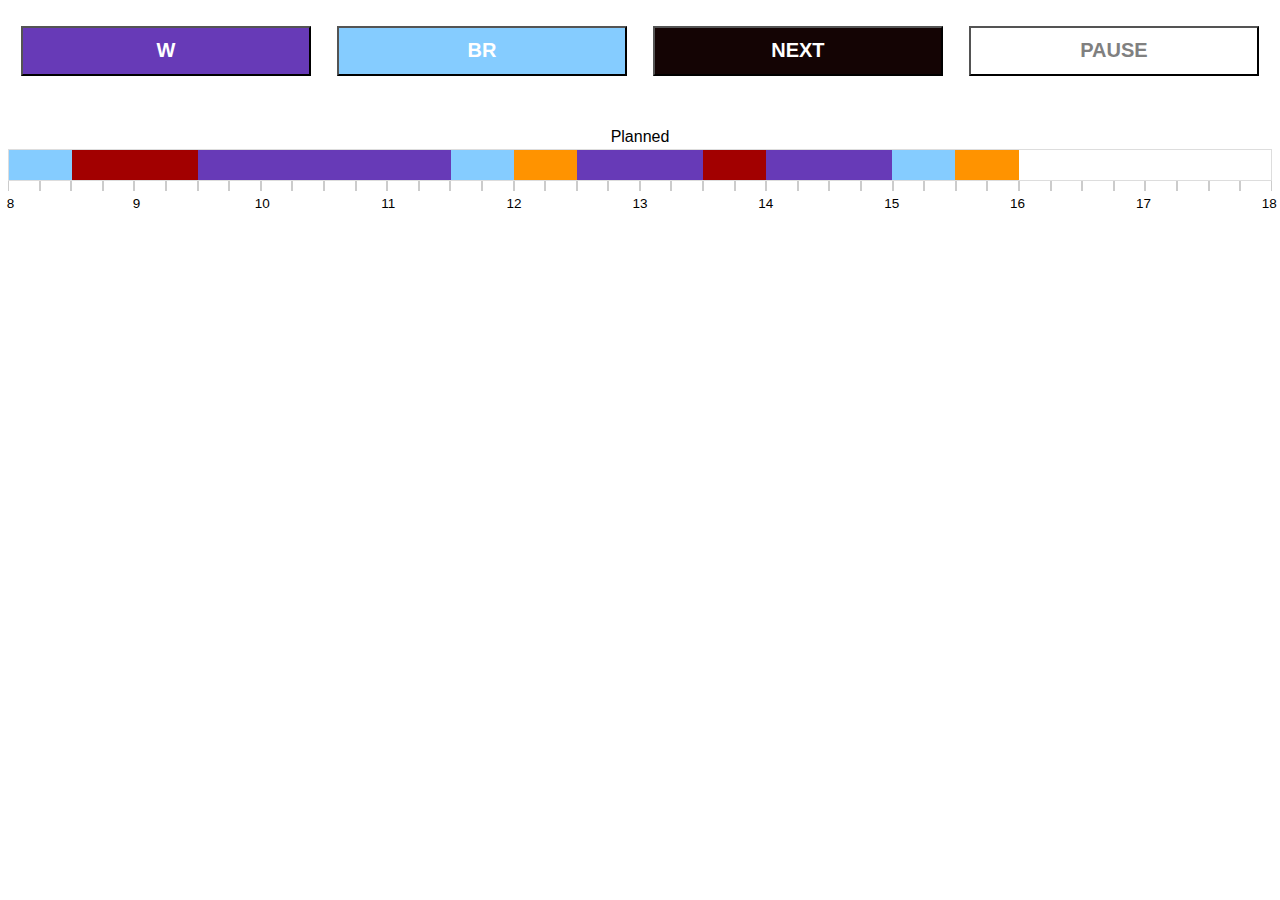
<file: index.html>
<!DOCTYPE html>
<html>
    <head>
        <link rel="stylesheet" href="./styles.css" />
    </head>
    <body>
        <div id="buttons">
            <button data-type="W" class="type-W" title="0:00">W</button>
            <!--
            <button data-type="LP" class="type-LP" title="0:00">LP</button>
            <button data-type="DS" class="type-DS" title="0:00">DS</button>
            -->
            <button data-type="BR" class="type-BR" title="0:00">BR</button>
            <button data-type="NEXT" class="type-NEXT" title="0:00">NEXT</button>
            <button data-type="empty" class="type-empty" title="0:00">PAUSE</button>
        </div>

        <div id="days">
        </div>

        <script>
            /*
                localStorage format: {
                    oldestEntry: '2023-09-01',
                    '2023-09-01': {
                        datestamp: '2023-09-01',
                        startTs: 1693605355612,
                        blocks: [
                            {type: 'W', duration: 3600000},
                            {type: 'LP', duration: 3600000},
                            ...
                        ],
                    },
                    '2023-09-04': {
                        datestamp: '2023-09-04',
                        startTs: 1693864678754,
                        blocks: [
                            {type: 'W', duration: 3600000},
                            {type: 'LP', duration: 3600000},
                            ...
                        ],
                    },
                }
            */

            const daysOfWeek = ['Sun', 'Mon', 'Tue', 'Wed', 'Thu', 'Fri', 'Sat'];
            const widthInMs = (18 - 8) * 60 * 60 * 1000;

            (async () => {
                let oldestEntry = localStorage.oldestEntry;
                const days = [];
                if (oldestEntry) {
                    let timestamp = Date.now();
                    let date;
                    do {
                        date = new Date(timestamp);
                        let datestamp = getDatestamp(date);
                        if (localStorage[datestamp]) {
                            days.unshift(JSON.parse(localStorage[datestamp]));
                        }
                        timestamp -= 24 * 60 * 60 * 1000;
                    } while (date > new Date(oldestEntry));
                }

                try {
                    const imports = await (await fetch('/imports.json')).json();
                    Object.entries(imports).forEach(([datestamp, data]) => {
                        if (!localStorage[datestamp]) {
                            localStorage[datestamp] = JSON.stringify(data);
                            if (
                                !localStorage.oldestEntry ||
                                new Date(localStorage.oldestEntry) > new Date(datestamp)
                            ) {
                                localStorage.oldestEntry = datestamp;
                            }
                        }
                    });
                } catch(e) {}

                days.forEach(dayEntryData => createDayElement(dayEntryData));
                createDayElement({
                    datestamp: '2222-12-22',
                    startTs: 7983043200000,
                    blocks: [['BR', 30], ['LP', 60], ['W', 120], ['BR', 30], ['DS', 30], ['W', 60], ['LP', 30], ['W', 60], ['BR', 30], ['DS', 30]]
                        .map(([type, minutes]) => ({ type, duration: minutes * 60 * 1000 })),
                });

                document.querySelectorAll('button[data-type]').forEach(button => {
                    button.addEventListener('click', () => switchToActivity(button.dataset.type));
                });

                let currentActivityBlock = {
                    type: 'empty',
                    start: Date.now(),
                };
                let initialTodayStamp = getDatestamp(new Date());
                let todayData = days.find(dayData => dayData.datestamp === initialTodayStamp);
                if (todayData) {
                    const lastBlock = todayData.blocks[todayData.blocks.length - 1];
                    const lastBlockStart = todayData.startTs + todayData.blocks.slice(0, -1).map(b => b.duration).reduce((a, b) => a + b, 0);
                    console.log({
                        lastBlock,
                        lastBlockStart,
                        lastBlockEnd: lastBlockStart + lastBlock.duration,
                        now: Date.now(),
                        diff: Date.now() - (lastBlockStart + lastBlock.duration),
                    });
                    if (Date.now() - (lastBlockStart + lastBlock.duration) < 60_000) {
                        currentActivityBlock = {
                            type: lastBlock.type,
                            start: lastBlockStart,
                        };
                    }
                }
                indicateActiveButton();

                setInterval(logActivity, 30000);
                logActivity();

                function createDiv(idOrClass) {
                    const div = document.createElement('div');
                    if (idOrClass[0] === '#') {
                        div.id = idOrClass.substr(1);
                    } else {
                        div.classList.add(idOrClass.substr(1));
                    }
                    return div;
                }

                function leadZero(n) { return n < 10 ? `0${n}` : n; }

                function getDatestamp(date) {
                    let year = date.getFullYear(), month = date.getMonth() + 1, day = date.getDate();
                    return `${year}-${leadZero(month)}-${leadZero(day)}`;
                }

                function indicateActiveButton() {
                    document.querySelectorAll('button').forEach(b => b.style.color = '');
                    document.querySelector('button.type-' + currentActivityBlock.type).style.color = 'gray';
                }

                function switchToActivity(type) {
                    currentActivityBlock = {
                        type,
                        start: Date.now(),
                    };
                    indicateActiveButton();
                    const todayStamp = getDatestamp(new Date());
                    if (!localStorage.oldestEntry) {
                        localStorage.oldestEntry = todayStamp;
                    }
                    if (localStorage[todayStamp]) {
                        logActivity();
                    } else {
                        localStorage[todayStamp] = JSON.stringify({
                            datestamp: todayStamp,
                            startTs: Date.now(),
                            blocks: [{ type, duration: 0 }],
                        });
                    }
                }

                function logActivity() {
                    const now = new Date();
                    if (now.getHours() < 8 || now.getHours() >= 18) return;
                    const todayStamp = getDatestamp(now);
                    if (!localStorage[todayStamp]) return;

                    const todayData = JSON.parse(localStorage[todayStamp]);
                    const lastBlock = todayData.blocks[todayData.blocks.length - 1];
                    if (lastBlock) {
                        if (lastBlock.type === currentActivityBlock.type) {
                            lastBlock.duration = Date.now() - currentActivityBlock.start;
                        } else {
                            todayData.blocks.push({
                                type: currentActivityBlock.type,
                                duration: Date.now() - currentActivityBlock.start,
                            });
                        }
                        localStorage[todayStamp] = JSON.stringify(todayData);
                    }

                    let todayEl = document.querySelector('#day-' + todayStamp);
                    if (!todayEl) {
                        todayEl = createDayElement(todayData);
                    }
                    if (todayEl) {
                        const markedAsToday = document.querySelector('.today');
                        if (todayEl !== markedAsToday) {
                            todayEl.classList.add('today');
                            markedAsToday?.classList.remove('today');
                        }
                    }

                    let lastBlockEl = document.querySelector('#day-' + todayStamp + ' .block:last-child');
                    if (!lastBlockEl.classList.contains('type-' + currentActivityBlock.type)) {
                        const newBlockEl = createDiv('.block');
                        newBlockEl.classList.add('type-' + currentActivityBlock.type);
                        lastBlockEl.parentElement.appendChild(newBlockEl);
                        lastBlockEl = newBlockEl;
                    }
                    lastBlockEl.style.width = ((Date.now() - currentActivityBlock.start) / widthInMs * 100) + '%';

                    const durationsByType = {};
                    todayData.blocks.forEach(block => {
                        durationsByType[block.type] = durationsByType[block.type] || 0;
                        durationsByType[block.type] += block.duration;
                    });
                    Object.entries(durationsByType).map(([type, totalDuration]) => {
                        const hours = totalDuration / 3_600_000 | 0;
                        const minutes = (totalDuration / 60_000 | 0) % 60;
                        document.querySelector('button.type-' + type).title = `${hours}:${leadZero(minutes)}`;
                    });
                }

                function createDayElement(dayEntryData) {
                    if (dayEntryData.blocks.length === 1 && dayEntryData.blocks[0].duration === 0) {
                        return null;
                    }
                    const dayEntryEl = createDiv('.day');
                    dayEntryEl.id = 'day-' + dayEntryData.datestamp;
                    const date = new Date(dayEntryData.datestamp);
                    dayEntryEl.textContent = dayEntryData.datestamp === '2222-12-22' ?
                        'Planned' :
                        daysOfWeek[date.getDay()] + ' ' + dayEntryData.datestamp;
                    const line = createDiv('.line');
                    dayEntryEl.appendChild(line);
                    const notches = createDiv('.notches');
                    Array(40).fill(0).forEach(() => notches.appendChild(createDiv('.notch')));
                    dayEntryEl.appendChild(notches);

                    const introBlock = createDiv('.block');
                    introBlock.classList.add('type-empty');
                    introBlock.style.width = ((dayEntryData.startTs - new Date(dayEntryData.datestamp + ' 08:00:00')) / widthInMs * 100) + '%';
                    line.appendChild(introBlock);
                    dayEntryData.blocks.forEach(blockData => {
                        const blockEl = createDiv('.block');
                        blockEl.classList.add('type-' + blockData.type);
                        blockEl.style.width = (blockData.duration / widthInMs * 100) + '%';
                        line.appendChild(blockEl);
                    });

                    const timelineEl = createDiv('.timeline');
                    Array(11).fill(0).forEach((_, i) => {
                        const hour = i + 8;
                        const hourEl = createDiv('.hour');
                        hourEl.textContent = hour;
                        timelineEl.appendChild(hourEl);
                    });
                    dayEntryEl.appendChild(timelineEl);

                    document.querySelector('#days').insertBefore(
                        dayEntryEl,
                        document.querySelector('#day-2222-12-22')
                    );
                    return dayEntryEl;
                }
            })();
        </script>
    </body>
</html>
</file>
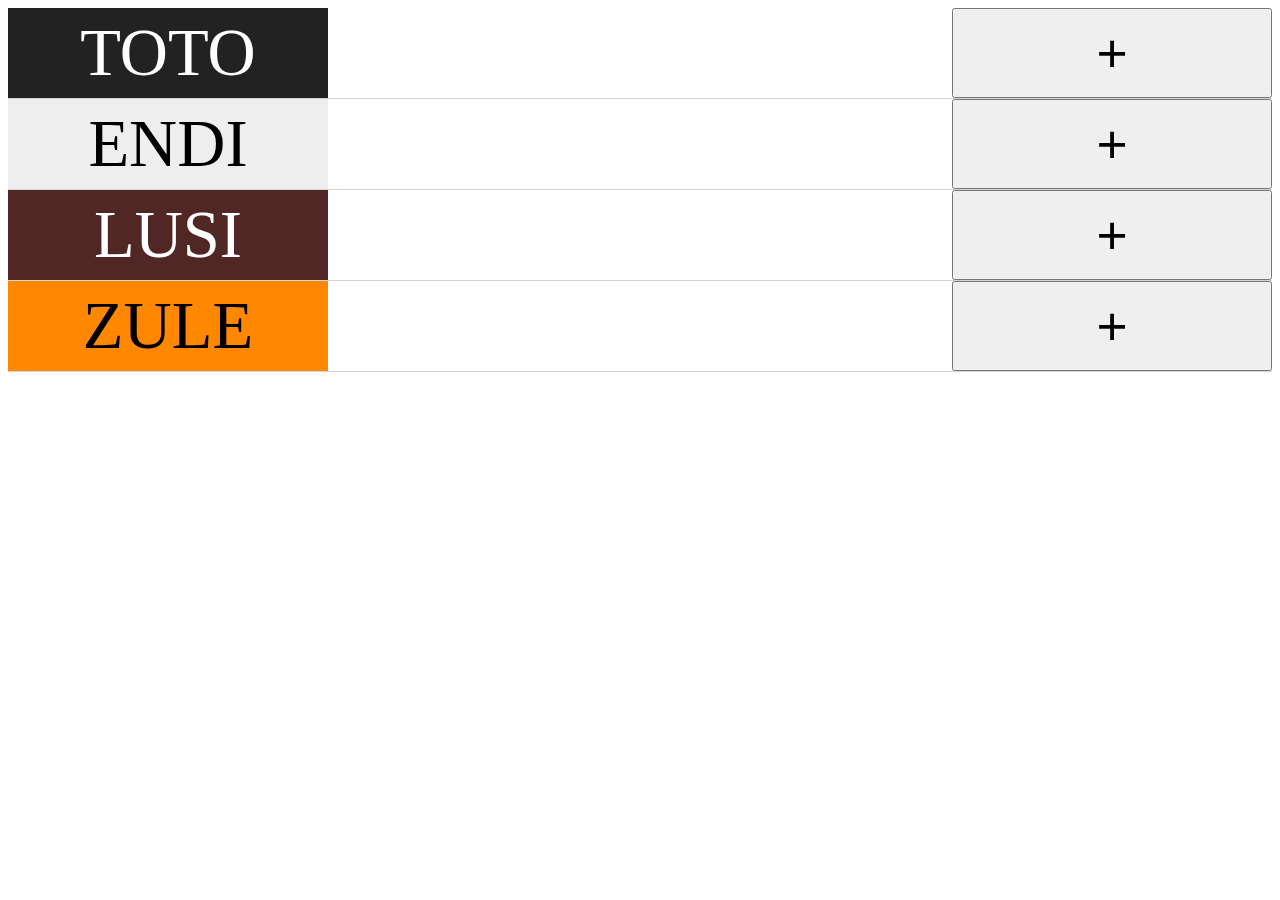
<file: granule.html>
<!DOCTYPE html>
<html>
    <head>
        <link rel="preconnect" href="https://fonts.googleapis.com">
        <link rel="preconnect" href="https://fonts.gstatic.com" crossorigin>
        <link href="https://fonts.googleapis.com/css2?family=Open+Sans:ital,wght@0,300..800;1,300..800&display=swap" rel="stylesheet">

        <style>
            .polje {
                height: 10vh;
                display: flex;
                border-bottom: 1px solid lightgray;
                position: relative;
                font-size: 50pt;
                font-family: "Unifront Upper";
            }
            .polje .ime {
                width: 25vw;
                display: flex;
                justify-content: center;
                align-items: center;
            }
            .polje .increase {
                position: absolute;
                right: 0;
                width: 25vw;
                height: 10vh;
                font-size: 40pt;
            }
            .polje .vreme {
                position: absolute;
                right: 26vw;
                bottom: 1vw;
                font-size: 30pt;
            }
            .polje .recke {
                font-size: 50pt;
            }
            #toto .ime {
                background-color: #222;
                color: white;
            }
            #endi .ime {
                background-color: #EEE;
            }
            #lusi .ime {
                background-color: rgb(80, 39, 36);
                color: white;
            }
            #zule .ime {
                background-color: rgb(255, 136, 0);
            }

            #undo {
                display: none;
                position: fixed;
                right: 0;
                bottom: 0;
                font-size: 50pt;
                width: 25vw;
                height: 25vw;
            }
        </style>
    </head>
    <body>
        <div class="polje" id="toto">
            <div class="ime"><div class="tekst">TOTO</div></div>
            <div class="recke"></div>
            <div class="vreme"></div>
            <button class="increase">+</button>
        </div>
        <div class="polje" id="endi">
            <div class="ime"><div class="tekst">ENDI</div></div>
            <div class="recke"></div>
            <div class="vreme"></div>
            <button class="increase">+</button>
        </div>
        <div class="polje" id="lusi">
            <div class="ime"><div class="tekst">LUSI</div></div>
            <div class="recke"></div>
            <div class="vreme"></div>
            <button class="increase">+</button>
        </div>
        <div class="polje" id="zule">
            <div class="ime"><div class="tekst">ZULE</div></div>
            <div class="recke"></div>
            <div class="vreme"></div>
            <button class="increase">+</button>
        </div>

        <button id="undo">&#9100;</button>

        <script>
            const ticks = localStorage.ticks ? JSON.parse(localStorage.ticks) : [];
            const ticksToUndo = localStorage.ticksToUndo ? JSON.parse(localStorage.ticksToUndo) : [];
            let undoTimeout;

            if (ticks.length) {
                document.querySelectorAll('.polje').forEach(f => {
                    rewriteTicks(f.id);
                    rewriteTime(f.id);
                });
            }

            document.querySelectorAll('.increase').forEach(btn => btn.addEventListener('click', e => {
                const name = e.target.parentElement.id;
                ticks.push({ name, time: Date.now() });
                saveTicks();
                rewriteTicks(name);
                rewriteTime(name);

                document.querySelector('#undo').style.display = 'block';
                clearTimeout(undoTimeout);
                undoTimeout = setTimeout(() => {
                    document.querySelector('#undo').style.display = '';
                    ticksToUndo.length = 0;
                }, 10000);
            }));

            document.querySelector('#undo').addEventListener('click', e => {
                const lastTick = ticks.pop();
                if (!lastTick) return;
                saveTicks();
                rewriteTicks(lastTick.name);
                rewriteTime(lastTick.name);
            });

            function rewriteTicks(name) {
                const ticksContainer = document.querySelector(`#${name} .recke`);
                ticksContainer.innerHTML = '';
                const relevantTicksCount = ticks.filter(t => t.name === name).length;

                for (let i = 0; i < (relevantTicksCount / 5 | 0); i++) {
                    ticksContainer.innerHTML += ' <span style="text-decoration: line-through">||||</span> ';
                }
                for (let i = 0; i < relevantTicksCount % 5; i++) {
                    ticksContainer.innerHTML += '<span>|</span>';
                }
                // for (let i = 0; i < (relevantTicksCount / 5 | 0); i++) {
                //     ticksContainer.innerHTML += '&#119672;';
                // }
                // for (let i = 0; i < relevantTicksCount % 5; i++) {
                //     ticksContainer.innerHTML += '&#119671;';
                // }
            }

            function rewriteTime(name) {
                const timeContainer = document.querySelector(`#${name} .vreme`);
                const relevantTicks = ticks.filter(t => t.name === name);
                const lastTick = relevantTicks[relevantTicks.length - 1];

                if (lastTick) {
                    timeContainer.textContent = formatTime(Date.now() - lastTick.time);
                } else {
                    timeContainer.textContent = '';
                }
            }

            function formatTime(ms) {
                let minutes = (ms / 60000 | 0);
                let hours = 0;
                if (minutes > 60) {
                    hours = minutes / 60 | 0;
                    minutes %= 60;
                }
                return (hours ? (hours + 'h') : '') + minutes + 'm';
            }

            function saveTicks() {
                localStorage.ticks = JSON.stringify(ticks);
                localStorage.ticksToUndo = JSON.stringify(ticksToUndo);
            }

            setInterval(() => {
                document.querySelectorAll('.polje').forEach(f => {
                    rewriteTime(f.id);
                });
            }, 30000);
        </script>
    </body>
</html>
</file>
<file: styles.css>
#buttons {
    display: flex;
    position: sticky;
    top: 0;
    background: linear-gradient(to top, transparent 0%, white 25%, white);
    padding: 5px 0 20px;
    z-index: 100;
}

button {
    border-radius: 0;
    width: 23%;
    height: 50px;
    margin: 1%;
    color: white;
    font-size: 15pt;
    font-weight: bold;
}

.day {
    font-family: sans-serif;
    margin: 20px 0;
    text-align: center;
}

.day.today .line {
    box-shadow: 0 0 20px 20px #FD8;
}

.day.today .notch {
    border-right: 1px solid #111;
    border-left: 1px solid #111;
}

.line {
    display: flex;
    height: 30px;
    border: 1px solid #DDD;
    margin-top: 3px;
}

.notches {
    display: flex;
    height: 10px;
}

.notch {
    width: 2.5%;
    margin: 0;
    border-right: 1px solid #CCC;
    border-left: 1px solid #CCC;
}

.timeline {
    display: flex;
    justify-content: space-between;
    font-size: 10pt;
    margin-top: 5px;
    transform: scale(1.012);
}

.hour {
    width: 20px;
    font-family: sans-serif;
}

.type-W { background-color: #673AB7; }
.type-LP { background-color: #a20000; }
.type-DS { background-color: #ff9300; }
.type-BR { background-color: #85ccff; }
.type-NEXT { background-color: #140404; }
.type-empty { background-color: transparent; color: #000; }
</file>
